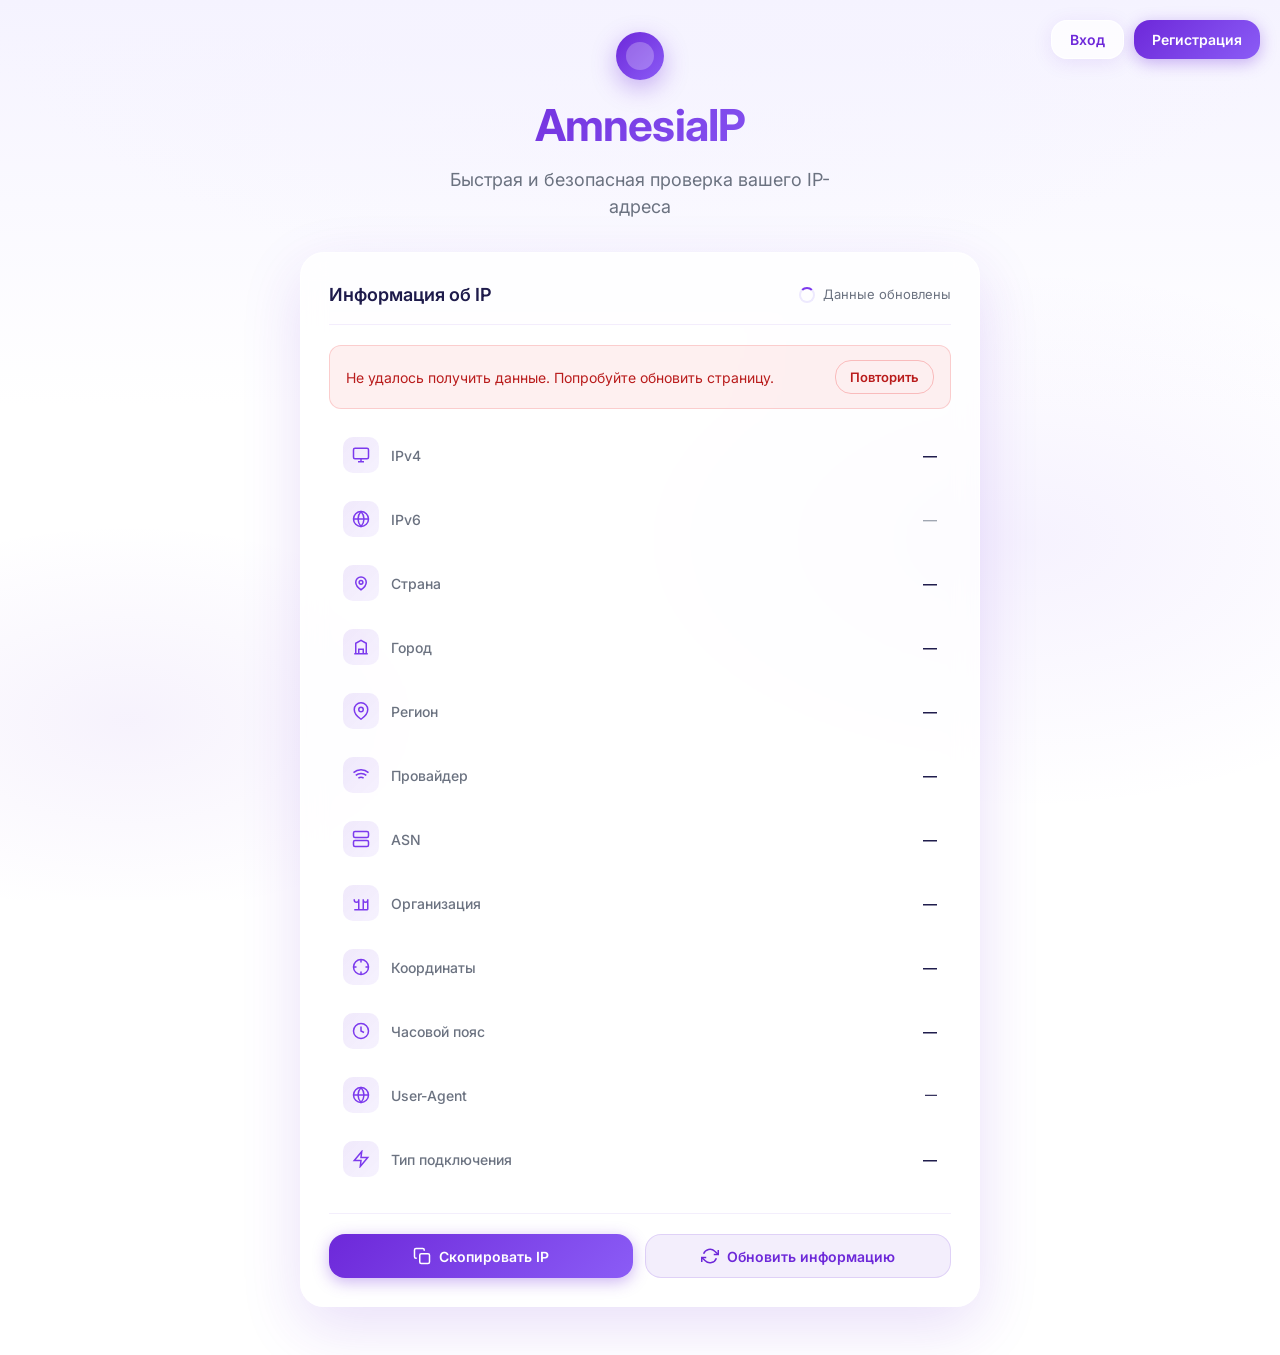
<file: index.html>
<!DOCTYPE html>
<html lang="ru">
<head>
  <meta charset="UTF-8">
  <meta name="viewport" content="width=device-width, initial-scale=1.0">
  <meta name="description" content="AmnesiaIP — быстрая и безопасная проверка вашего IP-адреса">
  <meta name="google-site-verification" content="4W0Q4FfutTBskYkYhLjHnuKTkEy0dNi6Mz9wOSyIchE">
  <title>AmnesiaIP — Проверка IP-адреса</title>
  <link rel="preconnect" href="https://fonts.googleapis.com">
  <link rel="preconnect" href="https://fonts.gstatic.com" crossorigin>
  <link href="https://fonts.googleapis.com/css2?family=Inter:wght@400;500;600;700&display=swap" rel="stylesheet">
  <link rel="stylesheet" href="css/shared.css">
  <link rel="stylesheet" href="css/main.css">
  <link rel="stylesheet" href="css/auth.css">
</head>
<body>
  <div class="bg-gradient" aria-hidden="true"></div>

  <nav class="auth-nav" aria-label="Авторизация">
    <button type="button" class="btn btn--glass" id="login-btn">Вход</button>
    <button type="button" class="btn btn--primary" id="register-btn">Регистрация</button>
  </nav>

  <main class="page">
    <section class="hero animate-fade-in">
      <div class="hero__logo" aria-hidden="true">
        <span class="hero__dot"></span>
      </div>
      <h1 class="hero__title">AmnesiaIP</h1>
      <p class="hero__subtitle">Быстрая и безопасная проверка вашего IP-адреса</p>
    </section>

    <section class="card animate-fade-in animate-delay-1" aria-labelledby="card-title">
      <div class="card__header">
        <h2 id="card-title" class="card__title">Информация об IP</h2>
        <div class="card__status" role="status" aria-live="polite">
          <span class="spinner" id="loading-spinner" hidden aria-hidden="true"></span>
          <span class="status-text" id="status-text">Загрузка данных…</span>
        </div>
      </div>

      <div class="error-banner" id="error-banner" hidden role="alert">
        <p id="error-message">Не удалось получить данные</p>
        <button type="button" class="btn btn--ghost btn--sm" id="retry-btn">Повторить</button>
      </div>

      <ul class="data-list" id="data-list" aria-live="polite">
        <li class="data-row" data-field="ipv4">
          <span class="data-row__icon" aria-hidden="true">
            <svg viewBox="0 0 24 24" fill="none" stroke="currentColor" stroke-width="2"><rect x="2" y="3" width="20" height="14" rx="2"/><path d="M8 21h8M12 17v4"/></svg>
          </span>
          <span class="data-row__label">IPv4</span>
          <span class="data-row__value" id="val-ipv4">—</span>
        </li>
        <li class="data-row" data-field="ipv6">
          <span class="data-row__icon" aria-hidden="true">
            <svg viewBox="0 0 24 24" fill="none" stroke="currentColor" stroke-width="2"><circle cx="12" cy="12" r="10"/><path d="M2 12h20M12 2a15.3 15.3 0 0 1 4 10 15.3 15.3 0 0 1-4 10 15.3 15.3 0 0 1-4-10 15.3 15.3 0 0 1 4-10z"/></svg>
          </span>
          <span class="data-row__label">IPv6</span>
          <span class="data-row__value data-row__value--muted" id="val-ipv6">—</span>
        </li>
        <li class="data-row" data-field="country">
          <span class="data-row__icon" aria-hidden="true">
            <svg viewBox="0 0 24 24" fill="none" stroke="currentColor" stroke-width="2"><path d="M12 21s-7-4.5-7-10a7 7 0 1 1 14 0c0 5.5-7 10-7 10z"/><circle cx="12" cy="11" r="2.5"/></svg>
          </span>
          <span class="data-row__label">Страна</span>
          <span class="data-row__value" id="val-country">—</span>
        </li>
        <li class="data-row" data-field="city">
          <span class="data-row__icon" aria-hidden="true">
            <svg viewBox="0 0 24 24" fill="none" stroke="currentColor" stroke-width="2"><path d="M3 21h18M5 21V7l7-4 7 4v14M9 21v-6h6v6"/></svg>
          </span>
          <span class="data-row__label">Город</span>
          <span class="data-row__value" id="val-city">—</span>
        </li>
        <li class="data-row" data-field="region">
          <span class="data-row__icon" aria-hidden="true">
            <svg viewBox="0 0 24 24" fill="none" stroke="currentColor" stroke-width="2"><path d="M21 10c0 7-9 13-9 13s-9-6-9-13a9 9 0 0 1 18 0z"/><circle cx="12" cy="10" r="3"/></svg>
          </span>
          <span class="data-row__label">Регион</span>
          <span class="data-row__value" id="val-region">—</span>
        </li>
        <li class="data-row" data-field="isp">
          <span class="data-row__icon" aria-hidden="true">
            <svg viewBox="0 0 24 24" fill="none" stroke="currentColor" stroke-width="2"><path d="M5 12.55a11 11 0 0 1 14.08 0M8.53 16.11a6 6 0 0 1 6.95 0M12 20h.01"/><path d="M2 8.82a15 15 0 0 1 20 0"/></svg>
          </span>
          <span class="data-row__label">Провайдер</span>
          <span class="data-row__value" id="val-isp">—</span>
        </li>
        <li class="data-row" data-field="asn">
          <span class="data-row__icon" aria-hidden="true">
            <svg viewBox="0 0 24 24" fill="none" stroke="currentColor" stroke-width="2"><rect x="2" y="2" width="20" height="8" rx="2"/><rect x="2" y="14" width="20" height="8" rx="2"/><path d="M6 6h.01M6 18h.01"/></svg>
          </span>
          <span class="data-row__label">ASN</span>
          <span class="data-row__value" id="val-asn">—</span>
        </li>
        <li class="data-row" data-field="org">
          <span class="data-row__icon" aria-hidden="true">
            <svg viewBox="0 0 24 24" fill="none" stroke="currentColor" stroke-width="2"><path d="M3 21h18M3 7v1a3 3 0 0 0 6 0V7M9 21V8M15 21V8M15 7v1a3 3 0 0 0 6 0V7M21 21V8"/></svg>
          </span>
          <span class="data-row__label">Организация</span>
          <span class="data-row__value" id="val-org">—</span>
        </li>
        <li class="data-row" data-field="coords">
          <span class="data-row__icon" aria-hidden="true">
            <svg viewBox="0 0 24 24" fill="none" stroke="currentColor" stroke-width="2"><circle cx="12" cy="12" r="10"/><path d="M12 2v4M12 18v4M2 12h4M18 12h4"/></svg>
          </span>
          <span class="data-row__label">Координаты</span>
          <span class="data-row__value" id="val-coords">—</span>
        </li>
        <li class="data-row" data-field="timezone">
          <span class="data-row__icon" aria-hidden="true">
            <svg viewBox="0 0 24 24" fill="none" stroke="currentColor" stroke-width="2"><circle cx="12" cy="12" r="10"/><path d="M12 6v6l4 2"/></svg>
          </span>
          <span class="data-row__label">Часовой пояс</span>
          <span class="data-row__value" id="val-timezone">—</span>
        </li>
        <li class="data-row" data-field="useragent">
          <span class="data-row__icon" aria-hidden="true">
            <svg viewBox="0 0 24 24" fill="none" stroke="currentColor" stroke-width="2"><circle cx="12" cy="12" r="10"/><path d="M2 12h20M12 2a15.3 15.3 0 0 1 4 10 15.3 15.3 0 0 1-4 10 15.3 15.3 0 0 1-4-10 15.3 15.3 0 0 1 4-10z"/></svg>
          </span>
          <span class="data-row__label">User-Agent</span>
          <span class="data-row__value data-row__value--wrap" id="val-useragent">—</span>
        </li>
        <li class="data-row" data-field="connection">
          <span class="data-row__icon" aria-hidden="true">
            <svg viewBox="0 0 24 24" fill="none" stroke="currentColor" stroke-width="2"><path d="M13 2L3 14h9l-1 8 10-12h-9l1-8z"/></svg>
          </span>
          <span class="data-row__label">Тип подключения</span>
          <span class="data-row__value" id="val-connection">—</span>
        </li>
      </ul>

      <div class="card__actions">
        <button type="button" class="btn btn--primary" id="copy-btn" aria-label="Скопировать IP-адрес">
          <svg viewBox="0 0 24 24" fill="none" stroke="currentColor" stroke-width="2" aria-hidden="true"><rect x="9" y="9" width="13" height="13" rx="2"/><path d="M5 15H4a2 2 0 0 1-2-2V4a2 2 0 0 1 2-2h9a2 2 0 0 1 2 2v1"/></svg>
          Скопировать IP
        </button>
        <button type="button" class="btn btn--secondary" id="refresh-btn" aria-label="Обновить информацию">
          <svg viewBox="0 0 24 24" fill="none" stroke="currentColor" stroke-width="2" aria-hidden="true"><path d="M23 4v6h-6M1 20v-6h6"/><path d="M3.51 9a9 9 0 0 1 14.85-3.36L23 10M1 14l4.64 4.36A9 9 0 0 0 20.49 15"/></svg>
          Обновить информацию
        </button>
      </div>
    </section>
  </main>

  <!-- Login Modal -->
  <div class="modal-overlay" id="login-modal" aria-hidden="true" role="dialog" aria-modal="true" aria-labelledby="login-title">
    <div class="modal glass-card">
      <button type="button" class="modal__close" data-modal-close aria-label="Закрыть">
        <svg viewBox="0 0 24 24" fill="none" stroke="currentColor" stroke-width="2"><path d="M18 6L6 18M6 6l12 12"/></svg>
      </button>
      <div class="modal__header">
        <div class="brand">
          <span class="brand__dot" aria-hidden="true"></span>
          <span class="brand__name">AmnesiaIP</span>
        </div>
        <h2 class="modal__title" id="login-title">Вход в аккаунт</h2>
        <p class="modal__subtitle">Введите данные для входа</p>
      </div>
      <div class="modal__error" id="login-error" hidden role="alert"></div>
      <form class="modal__form" id="login-form" novalidate>
        <div class="form-group">
          <label class="form-label" for="login-email">Email</label>
          <input class="form-input" type="text" id="login-email" name="email" autocomplete="username" placeholder="your@email.com" required>
        </div>
        <div class="form-group">
          <label class="form-label" for="login-password">Пароль</label>
          <input class="form-input" type="password" id="login-password" name="password" autocomplete="current-password" placeholder="••••••••" required>
        </div>
        <label class="form-checkbox">
          <input type="checkbox" id="login-remember" name="remember">
          Запомнить меня
        </label>
        <button type="submit" class="btn btn--primary btn--block">Войти</button>
      </form>
    </div>
  </div>

  <!-- Register Modal -->
  <div class="modal-overlay" id="register-modal" aria-hidden="true" role="dialog" aria-modal="true" aria-labelledby="register-title">
    <div class="modal glass-card">
      <button type="button" class="modal__close" data-modal-close aria-label="Закрыть">
        <svg viewBox="0 0 24 24" fill="none" stroke="currentColor" stroke-width="2"><path d="M18 6L6 18M6 6l12 12"/></svg>
      </button>
      <div id="register-content">
        <div class="modal__header">
          <div class="brand">
            <span class="brand__dot" aria-hidden="true"></span>
            <span class="brand__name">AmnesiaIP</span>
          </div>
          <h2 class="modal__title" id="register-title">Регистрация</h2>
          <p class="modal__subtitle">Создайте новый аккаунт</p>
        </div>
        <form class="modal__form" id="register-form" novalidate>
          <div class="form-group">
            <label class="form-label" for="register-name">Имя</label>
            <input class="form-input" type="text" id="register-name" name="name" autocomplete="name" placeholder="Ваше имя" required>
            <span class="form-error" id="register-name-error"></span>
          </div>
          <div class="form-group">
            <label class="form-label" for="register-email">Email</label>
            <input class="form-input" type="email" id="register-email" name="email" autocomplete="email" placeholder="your@email.com" required>
            <span class="form-error" id="register-email-error"></span>
          </div>
          <div class="form-group">
            <label class="form-label" for="register-password">Пароль</label>
            <input class="form-input" type="password" id="register-password" name="password" autocomplete="new-password" placeholder="Минимум 8 символов" required>
            <span class="form-error" id="register-password-error"></span>
          </div>
          <div class="form-group">
            <label class="form-label" for="register-password-confirm">Повторить пароль</label>
            <input class="form-input" type="password" id="register-password-confirm" name="passwordConfirm" autocomplete="new-password" placeholder="Повторите пароль" required>
            <span class="form-error" id="register-confirm-error"></span>
          </div>
          <button type="submit" class="btn btn--primary btn--block">Зарегистрироваться</button>
        </form>
      </div>
      <div class="modal__success" id="register-success" hidden>
        <div class="modal__success-icon" aria-hidden="true">
          <svg viewBox="0 0 24 24" fill="none" stroke="currentColor" stroke-width="2"><path d="M20 6L9 17l-5-5"/></svg>
        </div>
        <p class="modal__success-text" id="register-success-text"></p>
        <button type="button" class="btn btn--secondary btn--block" data-register-close style="margin-top: 1.25rem;">Закрыть</button>
      </div>
    </div>
  </div>

  <div class="toast" id="toast" role="status" aria-live="polite" hidden>Скопировано!</div>

  <script type="module" src="js/auth.js"></script>
  <script src="js/ip-checker.js" defer></script>
</body>
</html>
</file>
<file: css/shared.css>
/* ==========================================================================
   AmnesiaIP — Shared Design System
   ========================================================================== */

:root {
  --purple-700: #6D28D9;
  --purple-600: #7C3AED;
  --purple-500: #8B5CF6;
  --purple-400: #A78BFA;
  --purple-100: #EDE9FE;
  --purple-50: #F5F3FF;
  --bg: #ffffff;
  --text: #1E1B4B;
  --text-muted: #6B7280;
  --text-light: #9CA3AF;
  --error: #B91C1C;
  --error-bg: rgba(239, 68, 68, 0.08);
  --error-border: rgba(239, 68, 68, 0.2);
  --success: #059669;
  --success-bg: rgba(16, 185, 129, 0.08);
  --success-border: rgba(16, 185, 129, 0.2);
  --online: #10B981;
  --shadow: 0 20px 60px rgba(109, 40, 217, 0.15);
  --shadow-sm: 0 4px 20px rgba(109, 40, 217, 0.1);
  --shadow-hover: 0 24px 70px rgba(109, 40, 217, 0.22);
  --radius-lg: 24px;
  --radius-md: 16px;
  --radius-sm: 12px;
  --glass-bg: rgba(255, 255, 255, 0.72);
  --glass-border: rgba(255, 255, 255, 0.85);
  --transition: 0.25s cubic-bezier(0.4, 0, 0.2, 1);
  --sidebar-width: 260px;
}

*,
*::before,
*::after {
  box-sizing: border-box;
  margin: 0;
  padding: 0;
}

html {
  font-size: 16px;
  -webkit-font-smoothing: antialiased;
  -moz-osx-font-smoothing: grayscale;
}

body {
  font-family: 'Inter', system-ui, -apple-system, sans-serif;
  color: var(--text);
  background: var(--bg);
  min-height: 100vh;
  line-height: 1.5;
  overflow-x: hidden;
}

.bg-gradient {
  position: fixed;
  inset: 0;
  z-index: -1;
  background:
    radial-gradient(ellipse 80% 60% at 50% -10%, var(--purple-50) 0%, transparent 70%),
    radial-gradient(ellipse 60% 50% at 80% 60%, rgba(139, 92, 246, 0.08) 0%, transparent 60%),
    radial-gradient(ellipse 50% 40% at 10% 80%, rgba(109, 40, 217, 0.06) 0%, transparent 55%),
    linear-gradient(180deg, var(--purple-50) 0%, var(--bg) 45%);
}

/* Logo
   ========================================================================== */

.brand {
  display: flex;
  align-items: center;
  gap: 0.75rem;
}

.brand__dot {
  display: block;
  width: 40px;
  height: 40px;
  border-radius: 50%;
  background: linear-gradient(135deg, var(--purple-700), var(--purple-500));
  box-shadow: 0 8px 24px rgba(109, 40, 217, 0.35);
  position: relative;
  flex-shrink: 0;
}

.brand__dot::after {
  content: '';
  position: absolute;
  inset: 9px;
  border-radius: 50%;
  background: rgba(255, 255, 255, 0.25);
}

.brand__dot--sm {
  width: 32px;
  height: 32px;
}

.brand__dot--sm::after {
  inset: 7px;
}

.brand__name {
  font-size: 1.125rem;
  font-weight: 700;
  letter-spacing: -0.02em;
  background: linear-gradient(135deg, var(--purple-700) 0%, var(--purple-500) 100%);
  -webkit-background-clip: text;
  -webkit-text-fill-color: transparent;
  background-clip: text;
}

.brand__name--lg {
  font-size: 1.5rem;
}

/* Buttons
   ========================================================================== */

.btn {
  display: inline-flex;
  align-items: center;
  justify-content: center;
  gap: 0.5rem;
  padding: 0.75rem 1.25rem;
  font-family: inherit;
  font-size: 0.875rem;
  font-weight: 600;
  border: none;
  border-radius: var(--radius-md);
  cursor: pointer;
  transition: transform var(--transition), box-shadow var(--transition), background var(--transition);
  text-decoration: none;
}

.btn svg {
  width: 18px;
  height: 18px;
  flex-shrink: 0;
}

.btn:focus-visible {
  outline: 2px solid var(--purple-500);
  outline-offset: 2px;
}

.btn--primary {
  background: linear-gradient(135deg, var(--purple-700), var(--purple-500));
  color: #fff;
  box-shadow: 0 4px 16px rgba(109, 40, 217, 0.35);
}

.btn--primary:hover {
  transform: translateY(-2px);
  box-shadow: 0 8px 24px rgba(109, 40, 217, 0.45);
}

.btn--primary:active {
  transform: translateY(0);
}

.btn--secondary {
  background: rgba(109, 40, 217, 0.08);
  color: var(--purple-700);
  border: 1px solid rgba(109, 40, 217, 0.15);
}

.btn--secondary:hover {
  background: rgba(109, 40, 217, 0.14);
  transform: translateY(-2px);
  box-shadow: var(--shadow-sm);
}

.btn--ghost {
  background: transparent;
  color: var(--error);
  border: 1px solid rgba(239, 68, 68, 0.3);
}

.btn--ghost:hover {
  background: var(--error-bg);
}

.btn--glass {
  background: var(--glass-bg);
  backdrop-filter: blur(12px);
  -webkit-backdrop-filter: blur(12px);
  border: 1px solid var(--glass-border);
  color: var(--purple-700);
  box-shadow: var(--shadow-sm);
}

.btn--glass:hover {
  background: rgba(255, 255, 255, 0.9);
  transform: translateY(-2px);
  box-shadow: var(--shadow);
}

.btn--sm {
  padding: 0.5rem 0.875rem;
  font-size: 0.8125rem;
}

.btn--block {
  width: 100%;
}

.btn:disabled {
  opacity: 0.55;
  cursor: not-allowed;
  transform: none !important;
}

/* Glass card base
   ========================================================================== */

.glass-card {
  background: var(--glass-bg);
  backdrop-filter: blur(12px);
  -webkit-backdrop-filter: blur(12px);
  border: 1px solid var(--glass-border);
  border-radius: var(--radius-lg);
  box-shadow: var(--shadow);
}

/* Form elements
   ========================================================================== */

.form-group {
  display: flex;
  flex-direction: column;
  gap: 0.375rem;
}

.form-label {
  font-size: 0.8125rem;
  font-weight: 500;
  color: var(--text-muted);
}

.form-input {
  width: 100%;
  padding: 0.75rem 1rem;
  font-family: inherit;
  font-size: 0.9375rem;
  color: var(--text);
  background: rgba(255, 255, 255, 0.85);
  border: 1px solid rgba(109, 40, 217, 0.12);
  border-radius: var(--radius-sm);
  transition: border-color var(--transition), box-shadow var(--transition);
}

.form-input:focus {
  outline: none;
  border-color: var(--purple-500);
  box-shadow: 0 0 0 3px rgba(139, 92, 246, 0.15);
}

.form-input.is-invalid {
  border-color: rgba(239, 68, 68, 0.5);
}

.form-input.is-invalid:focus {
  box-shadow: 0 0 0 3px rgba(239, 68, 68, 0.12);
}

.form-error {
  font-size: 0.75rem;
  color: var(--error);
  min-height: 1rem;
}

.form-checkbox {
  display: flex;
  align-items: center;
  gap: 0.5rem;
  font-size: 0.875rem;
  color: var(--text-muted);
  cursor: pointer;
}

.form-checkbox input {
  width: 16px;
  height: 16px;
  accent-color: var(--purple-600);
  cursor: pointer;
}

textarea.form-input {
  min-height: 120px;
  resize: vertical;
}

/* Modal base
   ========================================================================== */

.modal-overlay {
  position: fixed;
  inset: 0;
  z-index: 200;
  display: flex;
  align-items: center;
  justify-content: center;
  padding: 1.25rem;
  background: rgba(30, 27, 75, 0.35);
  backdrop-filter: blur(4px);
  -webkit-backdrop-filter: blur(4px);
  opacity: 0;
  visibility: hidden;
  transition: opacity var(--transition), visibility var(--transition);
}

.modal-overlay.is-open {
  opacity: 1;
  visibility: visible;
}

.modal {
  width: 100%;
  max-width: 420px;
  max-height: 90vh;
  overflow-y: auto;
  padding: 2rem;
  transform: translateY(20px) scale(0.97);
  transition: transform var(--transition);
}

.modal-overlay.is-open .modal {
  transform: translateY(0) scale(1);
}

.modal__close {
  position: absolute;
  top: 1rem;
  right: 1rem;
  display: flex;
  align-items: center;
  justify-content: center;
  width: 36px;
  height: 36px;
  border: none;
  border-radius: 10px;
  background: rgba(109, 40, 217, 0.08);
  color: var(--text-muted);
  cursor: pointer;
  transition: background var(--transition), color var(--transition);
}

.modal__close:hover {
  background: rgba(109, 40, 217, 0.14);
  color: var(--purple-700);
}

.modal__close svg {
  width: 18px;
  height: 18px;
}

.modal__header {
  text-align: center;
  margin-bottom: 1.75rem;
}

.modal__header .brand {
  justify-content: center;
  margin-bottom: 0.5rem;
}

.modal__title {
  font-size: 1.25rem;
  font-weight: 600;
  color: var(--text);
}

.modal__subtitle {
  font-size: 0.875rem;
  color: var(--text-muted);
  margin-top: 0.25rem;
}

.modal__form {
  display: flex;
  flex-direction: column;
  gap: 1rem;
}

.modal__error {
  padding: 0.75rem 1rem;
  background: var(--error-bg);
  border: 1px solid var(--error-border);
  border-radius: var(--radius-sm);
  color: var(--error);
  font-size: 0.8125rem;
}

.modal__error[hidden] {
  display: none !important;
}

.modal__success {
  text-align: center;
  padding: 1.5rem 0.5rem;
}

.modal__success-icon {
  width: 56px;
  height: 56px;
  margin: 0 auto 1rem;
  display: flex;
  align-items: center;
  justify-content: center;
  border-radius: 50%;
  background: var(--success-bg);
  color: var(--success);
}

.modal__success-icon svg {
  width: 28px;
  height: 28px;
}

.modal__success-text {
  font-size: 0.9375rem;
  color: var(--text-muted);
  line-height: 1.6;
}

.modal {
  position: relative;
}

/* Toast
   ========================================================================== */

.toast {
  position: fixed;
  bottom: 2rem;
  left: 50%;
  transform: translateX(-50%) translateY(0);
  background: var(--text);
  color: #fff;
  padding: 0.75rem 1.5rem;
  border-radius: var(--radius-md);
  font-size: 0.875rem;
  font-weight: 500;
  box-shadow: 0 8px 32px rgba(0, 0, 0, 0.2);
  z-index: 300;
  transition: opacity 0.3s ease, transform 0.3s ease;
  max-width: calc(100% - 2rem);
  text-align: center;
}

.toast[hidden] {
  display: block !important;
  opacity: 0;
  transform: translateX(-50%) translateY(12px);
  pointer-events: none;
}

.toast.is-visible {
  opacity: 1;
  transform: translateX(-50%) translateY(0);
}

/* Animations
   ========================================================================== */

@keyframes spin {
  to { transform: rotate(360deg); }
}

@keyframes fadeInUp {
  from {
    opacity: 0;
    transform: translateY(16px);
  }
  to {
    opacity: 1;
    transform: translateY(0);
  }
}

@keyframes shimmer {
  0% { background-position: 200% 0; }
  100% { background-position: -200% 0; }
}

.animate-fade-in {
  animation: fadeInUp 0.6s ease both;
}

.animate-delay-1 {
  animation-delay: 0.15s;
}
</file>
<file: css/main.css>
/* ==========================================================================
   AmnesiaIP — Main Page (IP Checker)
   ========================================================================== */

.page {
  display: flex;
  flex-direction: column;
  align-items: center;
  justify-content: center;
  min-height: 100vh;
  padding: 2rem 1.25rem 3rem;
  gap: 2rem;
  max-width: 720px;
  margin: 0 auto;
}

.hero {
  text-align: center;
}

.hero__logo {
  display: flex;
  justify-content: center;
  margin-bottom: 0.75rem;
}

.hero__dot {
  display: block;
  width: 48px;
  height: 48px;
  border-radius: 50%;
  background: linear-gradient(135deg, var(--purple-700), var(--purple-500));
  box-shadow: 0 8px 24px rgba(109, 40, 217, 0.35);
  position: relative;
}

.hero__dot::after {
  content: '';
  position: absolute;
  inset: 10px;
  border-radius: 50%;
  background: rgba(255, 255, 255, 0.25);
}

.hero__title {
  font-size: clamp(2rem, 5vw, 2.75rem);
  font-weight: 700;
  letter-spacing: -0.02em;
  background: linear-gradient(135deg, var(--purple-700) 0%, var(--purple-500) 100%);
  -webkit-background-clip: text;
  -webkit-text-fill-color: transparent;
  background-clip: text;
  margin-bottom: 0.5rem;
}

.hero__subtitle {
  font-size: clamp(0.95rem, 2.5vw, 1.125rem);
  color: var(--text-muted);
  font-weight: 400;
  max-width: 420px;
  margin: 0 auto;
}

.card {
  width: 100%;
  background: var(--glass-bg);
  backdrop-filter: blur(12px);
  -webkit-backdrop-filter: blur(12px);
  border: 1px solid var(--glass-border);
  border-radius: var(--radius-lg);
  box-shadow: var(--shadow);
  padding: 1.75rem;
  transition: box-shadow var(--transition);
}

.card:hover {
  box-shadow: var(--shadow-hover);
}

.card__header {
  display: flex;
  align-items: center;
  justify-content: space-between;
  gap: 1rem;
  margin-bottom: 1.25rem;
  padding-bottom: 1rem;
  border-bottom: 1px solid rgba(109, 40, 217, 0.08);
}

.card__title {
  font-size: 1.125rem;
  font-weight: 600;
  color: var(--text);
}

.card__status {
  display: flex;
  align-items: center;
  gap: 0.5rem;
  font-size: 0.8125rem;
  color: var(--text-muted);
}

.spinner {
  display: inline-block;
  width: 16px;
  height: 16px;
  border: 2px solid var(--purple-100);
  border-top-color: var(--purple-600);
  border-radius: 50%;
  animation: spin 0.7s linear infinite;
}

.error-banner {
  display: flex;
  align-items: center;
  justify-content: space-between;
  gap: 1rem;
  padding: 0.875rem 1rem;
  margin-bottom: 1rem;
  background: var(--error-bg);
  border: 1px solid var(--error-border);
  border-radius: var(--radius-sm);
  color: var(--error);
  font-size: 0.875rem;
}

.error-banner[hidden] {
  display: none !important;
}

.data-list {
  list-style: none;
  display: flex;
  flex-direction: column;
  gap: 0.25rem;
}

.data-row {
  display: grid;
  grid-template-columns: 36px 1fr 1.5fr;
  align-items: center;
  gap: 0.75rem;
  padding: 0.75rem 0.875rem;
  border-radius: var(--radius-sm);
  transition: background var(--transition), transform var(--transition);
  animation: fadeInUp 0.5s ease both;
}

.data-row:nth-child(1)  { animation-delay: 0.05s; }
.data-row:nth-child(2)  { animation-delay: 0.1s; }
.data-row:nth-child(3)  { animation-delay: 0.15s; }
.data-row:nth-child(4)  { animation-delay: 0.2s; }
.data-row:nth-child(5)  { animation-delay: 0.25s; }
.data-row:nth-child(6)  { animation-delay: 0.3s; }
.data-row:nth-child(7)  { animation-delay: 0.35s; }
.data-row:nth-child(8)  { animation-delay: 0.4s; }
.data-row:nth-child(9)  { animation-delay: 0.45s; }
.data-row:nth-child(10) { animation-delay: 0.5s; }
.data-row:nth-child(11) { animation-delay: 0.55s; }
.data-row:nth-child(12) { animation-delay: 0.6s; }

.data-row:hover {
  background: rgba(109, 40, 217, 0.05);
  transform: translateX(4px);
}

.data-row__icon {
  display: flex;
  align-items: center;
  justify-content: center;
  width: 36px;
  height: 36px;
  border-radius: 10px;
  background: linear-gradient(135deg, rgba(109, 40, 217, 0.1), rgba(139, 92, 246, 0.08));
  color: var(--purple-600);
  flex-shrink: 0;
}

.data-row__icon svg {
  width: 18px;
  height: 18px;
}

.data-row__label {
  font-size: 0.875rem;
  font-weight: 500;
  color: var(--text-muted);
}

.data-row__value {
  font-size: 0.875rem;
  font-weight: 600;
  color: var(--text);
  text-align: right;
  word-break: break-word;
}

.data-row__value--muted {
  color: var(--text-light);
  font-weight: 500;
}

.data-row__value--wrap {
  font-size: 0.75rem;
  font-weight: 500;
  line-height: 1.4;
}

.data-list.is-loading .data-row__value {
  color: transparent;
  background: linear-gradient(90deg, var(--purple-50) 25%, var(--purple-100) 50%, var(--purple-50) 75%);
  background-size: 200% 100%;
  animation: shimmer 1.4s ease infinite;
  border-radius: 6px;
  min-height: 1em;
  min-width: 80px;
  display: inline-block;
}

.card__actions {
  display: flex;
  gap: 0.75rem;
  margin-top: 1.5rem;
  padding-top: 1.25rem;
  border-top: 1px solid rgba(109, 40, 217, 0.08);
}

.card__actions .btn {
  flex: 1;
}

.btn--refreshing svg {
  animation: spin 0.7s linear infinite;
}

.card.is-refreshing {
  opacity: 0.7;
  transition: opacity 0.3s ease;
}

@media (max-width: 768px) {
  .page {
    padding: 1.5rem 1rem 2.5rem;
    gap: 1.5rem;
  }

  .card {
    padding: 1.25rem;
  }

  .data-row {
    grid-template-columns: 32px 1fr;
    grid-template-rows: auto auto;
    gap: 0.25rem 0.75rem;
  }

  .data-row__icon {
    grid-row: 1 / 3;
    width: 32px;
    height: 32px;
  }

  .data-row__value {
    grid-column: 2;
    text-align: left;
  }

  .card__actions {
    flex-direction: column;
  }
}

@media (max-width: 480px) {
  .hero__dot {
    width: 40px;
    height: 40px;
  }

  .card__header {
    flex-direction: column;
    align-items: flex-start;
    gap: 0.5rem;
  }

  .error-banner {
    flex-direction: column;
    align-items: flex-start;
  }
}
</file>
<file: css/auth.css>
/* ==========================================================================
   AmnesiaIP — Auth UI
   ========================================================================== */

.auth-nav {
  position: fixed;
  top: 1.25rem;
  right: 1.25rem;
  z-index: 100;
  display: flex;
  gap: 0.625rem;
  animation: fadeInUp 0.6s ease both;
}

.auth-nav .btn {
  padding: 0.625rem 1.125rem;
}

.auth-nav .btn--primary {
  flex: none;
}

@media (max-width: 480px) {
  .auth-nav {
    top: 0.75rem;
    right: 0.75rem;
    gap: 0.5rem;
  }

  .auth-nav .btn {
    padding: 0.5rem 0.875rem;
    font-size: 0.8125rem;
  }
}
</file>
<file: css/admin.css>
/* ==========================================================================
   AmnesiaIP — Admin Panel
   ========================================================================== */

.admin-layout {
  display: flex;
  min-height: 100vh;
}

/* Sidebar
   ========================================================================== */

.admin-sidebar {
  width: var(--sidebar-width);
  flex-shrink: 0;
  display: flex;
  flex-direction: column;
  padding: 1.5rem;
  background: var(--glass-bg);
  backdrop-filter: blur(16px);
  -webkit-backdrop-filter: blur(16px);
  border-right: 1px solid rgba(109, 40, 217, 0.1);
  position: fixed;
  top: 0;
  left: 0;
  bottom: 0;
  z-index: 50;
}

.admin-sidebar__brand {
  padding-bottom: 1.5rem;
  margin-bottom: 1.5rem;
  border-bottom: 1px solid rgba(109, 40, 217, 0.08);
}

.admin-sidebar__brand .brand__name {
  font-size: 1rem;
  line-height: 1.3;
}

.admin-sidebar__brand-sub {
  font-size: 0.75rem;
  color: var(--text-muted);
  margin-top: 0.125rem;
  padding-left: calc(32px + 0.75rem);
}

.admin-sidebar__user {
  flex: 1;
  display: flex;
  flex-direction: column;
  gap: 0.75rem;
}

.admin-user-card {
  display: flex;
  align-items: center;
  gap: 0.875rem;
  padding: 1rem;
  border-radius: var(--radius-md);
  background: rgba(109, 40, 217, 0.06);
  border: 1px solid rgba(109, 40, 217, 0.1);
}

.admin-user-card__avatar {
  width: 44px;
  height: 44px;
  border-radius: 50%;
  background: linear-gradient(135deg, var(--purple-700), var(--purple-500));
  display: flex;
  align-items: center;
  justify-content: center;
  color: #fff;
  font-weight: 700;
  font-size: 1rem;
  flex-shrink: 0;
}

.admin-user-card__info {
  min-width: 0;
}

.admin-user-card__name {
  font-size: 0.9375rem;
  font-weight: 600;
  color: var(--text);
  white-space: nowrap;
  overflow: hidden;
  text-overflow: ellipsis;
}

.admin-user-card__role {
  font-size: 0.75rem;
  color: var(--purple-600);
  font-weight: 500;
}

.admin-sidebar__logout {
  margin-top: auto;
}

.admin-sidebar__logout .btn {
  width: 100%;
}

/* Main content
   ========================================================================== */

.admin-main {
  flex: 1;
  margin-left: var(--sidebar-width);
  padding: 2rem;
  min-height: 100vh;
}

.admin-main__title {
  font-size: 1.5rem;
  font-weight: 700;
  color: var(--text);
  margin-bottom: 1.75rem;
  animation: fadeInUp 0.5s ease both;
}

/* Stats
   ========================================================================== */

.stats-grid {
  display: grid;
  grid-template-columns: repeat(4, 1fr);
  gap: 1.25rem;
  margin-bottom: 2rem;
}

.stat-card {
  padding: 1.5rem;
  animation: fadeInUp 0.5s ease both;
  transition: transform var(--transition), box-shadow var(--transition);
}

.stat-card:nth-child(1) { animation-delay: 0.05s; }
.stat-card:nth-child(2) { animation-delay: 0.1s; }
.stat-card:nth-child(3) { animation-delay: 0.15s; }
.stat-card:nth-child(4) { animation-delay: 0.2s; }

.stat-card:hover {
  transform: translateY(-4px);
  box-shadow: var(--shadow-hover);
}

.stat-card__icon {
  width: 44px;
  height: 44px;
  border-radius: 12px;
  display: flex;
  align-items: center;
  justify-content: center;
  background: linear-gradient(135deg, rgba(109, 40, 217, 0.12), rgba(139, 92, 246, 0.08));
  color: var(--purple-600);
  margin-bottom: 1rem;
}

.stat-card__icon svg {
  width: 22px;
  height: 22px;
}

.stat-card__value {
  font-size: 1.75rem;
  font-weight: 700;
  color: var(--text);
  line-height: 1.2;
  margin-bottom: 0.25rem;
}

.stat-card__label {
  font-size: 0.8125rem;
  color: var(--text-muted);
  font-weight: 500;
}

/* Content grid
   ========================================================================== */

.admin-grid {
  display: grid;
  grid-template-columns: 1fr 1fr;
  gap: 1.5rem;
}

.admin-panel {
  padding: 1.5rem;
  animation: fadeInUp 0.5s ease 0.25s both;
}

.admin-panel__title {
  font-size: 1.125rem;
  font-weight: 600;
  color: var(--text);
  margin-bottom: 1.25rem;
  display: flex;
  align-items: center;
  gap: 0.5rem;
}

.admin-panel__title svg {
  width: 20px;
  height: 20px;
  color: var(--purple-600);
}

/* Chat Event
   ========================================================================== */

.chat-form {
  display: flex;
  flex-direction: column;
  gap: 1rem;
  margin-bottom: 1.5rem;
}

.chat-history {
  list-style: none;
  display: flex;
  flex-direction: column;
  gap: 0.75rem;
  max-height: 320px;
  overflow-y: auto;
  padding-right: 0.25rem;
}

.chat-history:empty::after {
  content: 'Сообщений пока нет. Отправьте первое сообщение.';
  display: block;
  text-align: center;
  padding: 2rem 1rem;
  color: var(--text-light);
  font-size: 0.875rem;
}

.chat-message {
  padding: 0.875rem 1rem;
  border-radius: var(--radius-sm);
  background: rgba(109, 40, 217, 0.05);
  border: 1px solid rgba(109, 40, 217, 0.08);
  animation: fadeInUp 0.3s ease both;
}

.chat-message__text {
  font-size: 0.9375rem;
  color: var(--text);
  line-height: 1.5;
  word-break: break-word;
}

.chat-message__time {
  font-size: 0.75rem;
  color: var(--text-light);
  margin-top: 0.375rem;
}

/* Online users
   ========================================================================== */

.users-list {
  list-style: none;
  display: flex;
  flex-direction: column;
  gap: 0.75rem;
}

.user-item {
  display: flex;
  align-items: center;
  justify-content: space-between;
  gap: 1rem;
  padding: 0.875rem 1rem;
  border-radius: var(--radius-sm);
  background: rgba(255, 255, 255, 0.5);
  border: 1px solid rgba(109, 40, 217, 0.08);
  transition: background var(--transition), transform var(--transition);
}

.user-item:hover {
  background: rgba(109, 40, 217, 0.05);
  transform: translateX(4px);
}

.user-item__info {
  display: flex;
  align-items: center;
  gap: 0.75rem;
  min-width: 0;
}

.user-item__status {
  width: 10px;
  height: 10px;
  border-radius: 50%;
  background: var(--online);
  box-shadow: 0 0 0 3px rgba(16, 185, 129, 0.2);
  flex-shrink: 0;
}

.user-item__name {
  font-size: 0.9375rem;
  font-weight: 500;
  color: var(--text);
}

.user-item .btn--sm {
  flex-shrink: 0;
}

/* Mobile top bar
   ========================================================================== */

.admin-mobile-bar {
  display: none;
}

/* Responsive
   ========================================================================== */

@media (max-width: 1024px) {
  .stats-grid {
    grid-template-columns: repeat(2, 1fr);
  }
}

@media (max-width: 768px) {
  .admin-sidebar {
    position: static;
    width: 100%;
    flex-direction: row;
    align-items: center;
    flex-wrap: wrap;
    gap: 1rem;
    padding: 1rem 1.25rem;
    border-right: none;
    border-bottom: 1px solid rgba(109, 40, 217, 0.1);
  }

  .admin-layout {
    flex-direction: column;
  }

  .admin-sidebar__brand {
    padding-bottom: 0;
    margin-bottom: 0;
    border-bottom: none;
    flex: 1;
  }

  .admin-sidebar__brand-sub {
    display: none;
  }

  .admin-sidebar__user {
    flex: none;
    flex-direction: row;
    align-items: center;
  }

  .admin-user-card {
    padding: 0.5rem 0.75rem;
  }

  .admin-user-card__avatar {
    width: 36px;
    height: 36px;
    font-size: 0.875rem;
  }

  .admin-sidebar__logout {
    margin-top: 0;
  }

  .admin-sidebar__logout .btn {
    width: auto;
  }

  .admin-main {
    margin-left: 0;
    padding: 1.25rem;
  }

  .admin-grid {
    grid-template-columns: 1fr;
  }
}

@media (max-width: 480px) {
  .stats-grid {
    grid-template-columns: 1fr;
  }

  .admin-main__title {
    font-size: 1.25rem;
  }

  .user-item {
    flex-direction: column;
    align-items: flex-start;
  }

  .user-item .btn--sm {
    width: 100%;
  }
}
</file>
